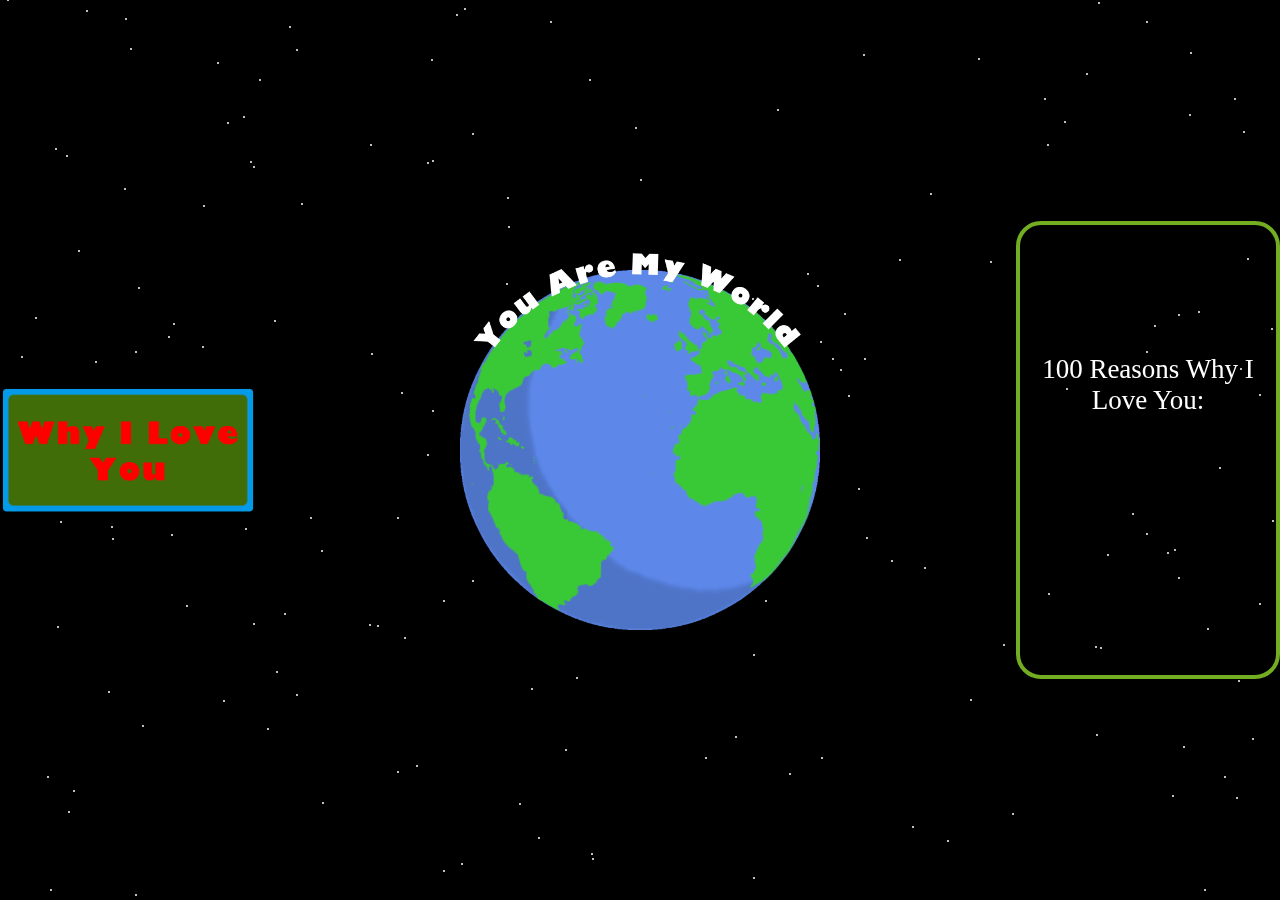
<file: index.html>
<!DOCTYPE html>
<html lang="en">
<head>
    <script src="anscript.js"></script>
    <link rel="stylesheet" type="text/css" href="anan.css">


    <meta charset="UTF-8">
    <title>Happy Birthday!</title>
</head>
<body class="body" id="body" onload="drawoncanv();" >
    <canvas id="mainCanvas"></canvas>



            <img src="Images/earth.png" alt="earth" height="40%" id="earth" class = "earth">
            <img src="Images/txt.png" alt="earth" height="45%" id="txt" class="textimg">
            <img src="Images/Button.png" alt="earth" width="20%" id="butt" class="butimg"onclick="butpres();">

            <div  class="textholder">
            <p class="abtext" id="ltext">100 Reasons Why I Love You:</p>
                <p id = 'hidnum' style="display:none;">0</p>

            </div>

</body>
</html>
</file>
<file: anan.css>
canvas {
    position:fixed;
    top:0;
    left:0;
    width:100%;
    height:100%;
    z-index:-1;
}
.body{
background: rgba(1,0,0,1);
    margin: 0;
    padding: 0;
}





.textholder{
    position: absolute;
    margin: auto;
    top: 0;
    right: 0;
    bottom: 0;
    height: 50%;
    width: 20%;
    border-radius: 25px;
    border: 4px solid #73AD21;
}

@font-face {
    font-family: 'custfon'; /*a name to be used later*/
    src: url('https://fonts.googleapis.com/css2?family=Oswald&display=swap'); /*URL to font*/
}


.butimg{

    position: absolute;
    margin: auto;
    top: 0;
    left: 1;
    bottom: 0;
}

.abtext{
padding-top: 40%;
    overflow-wrap: break-word;
    text-align: center;
    color: white;
    font-size: 3vh;
    overflow: auto;
    font-family: 'custfon';

}
.earth{
    position: absolute;
    margin: auto;
    top: 0;
    left: 0;
    right: 0;
    bottom: 0;
    animation: rotation 20s infinite linear;
}
.textimg{

    position: absolute;
    margin: auto;
    top: 0;
    left: 0;
    right: 0;
    bottom: 0;
}
@keyframes rotation {
  from {
    transform: rotate(0deg);
  }
  to {
    transform: rotate(359deg);
  }
}
</file>
